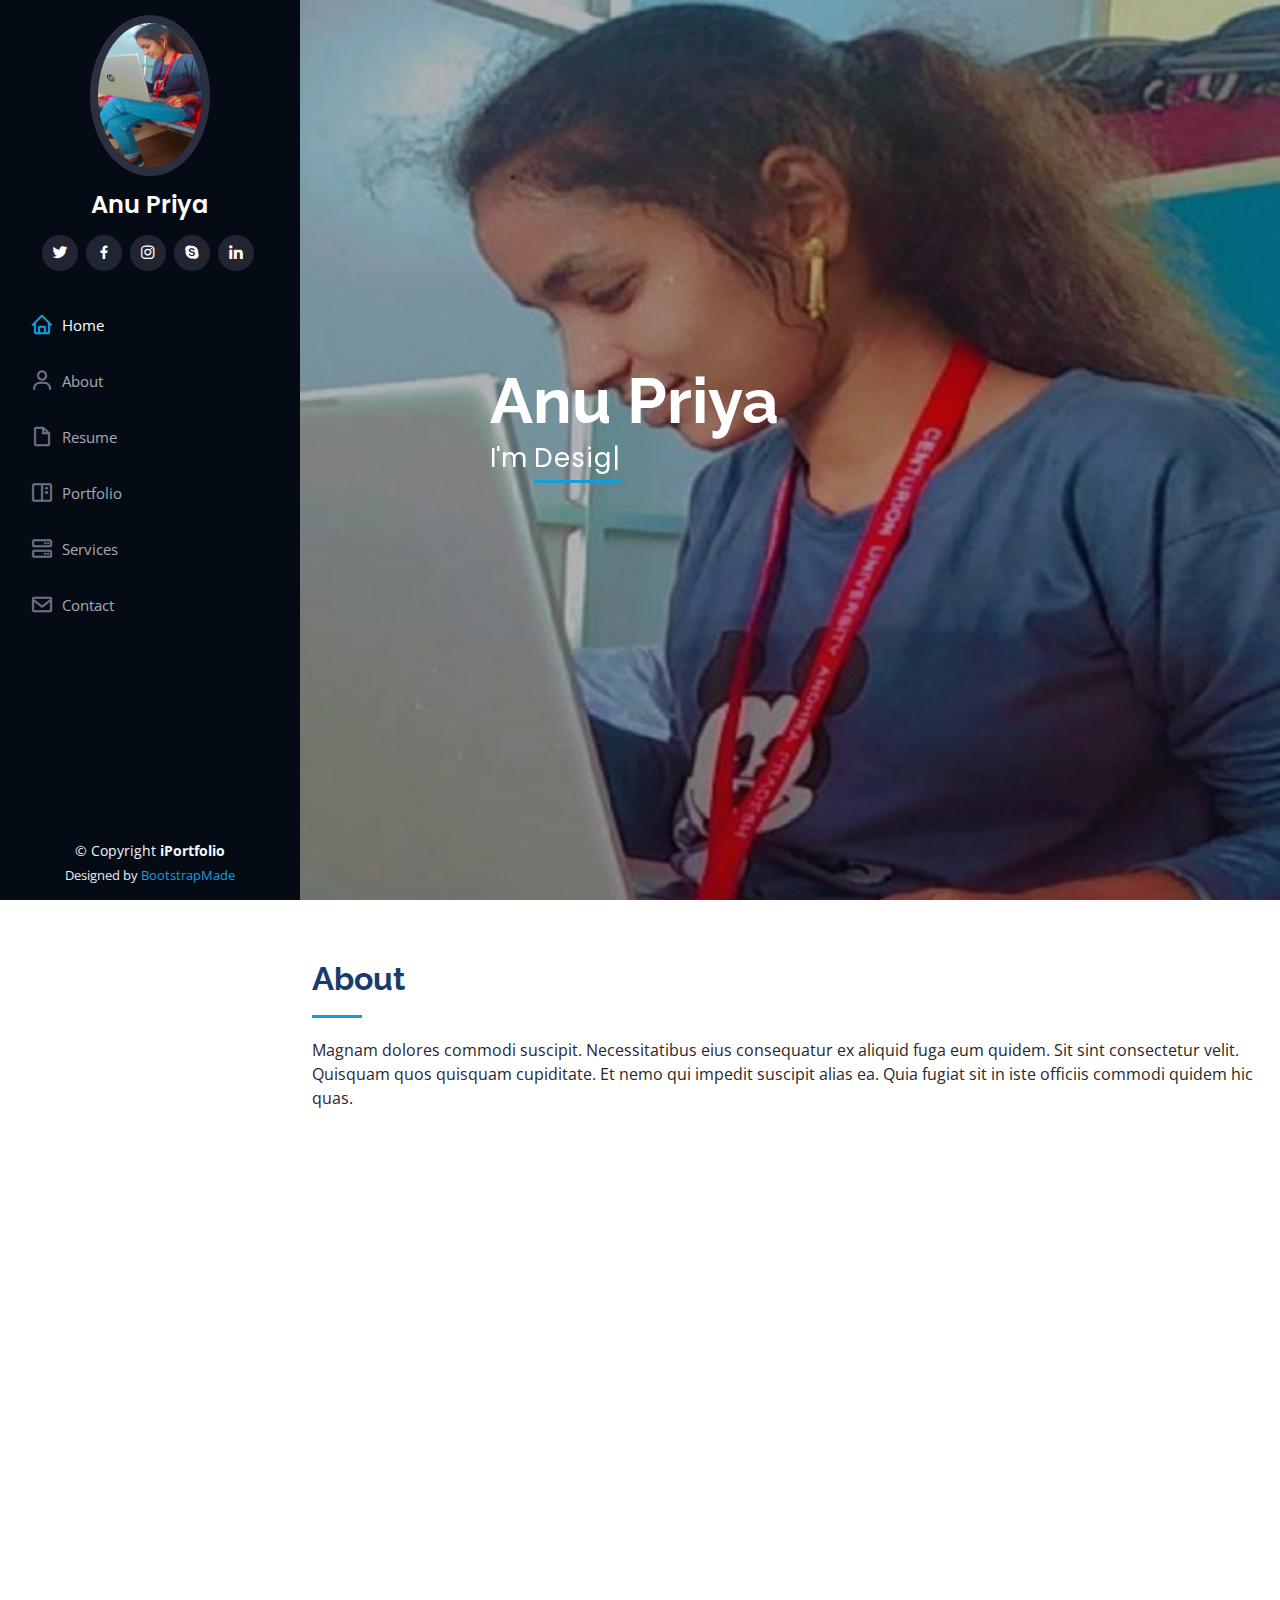
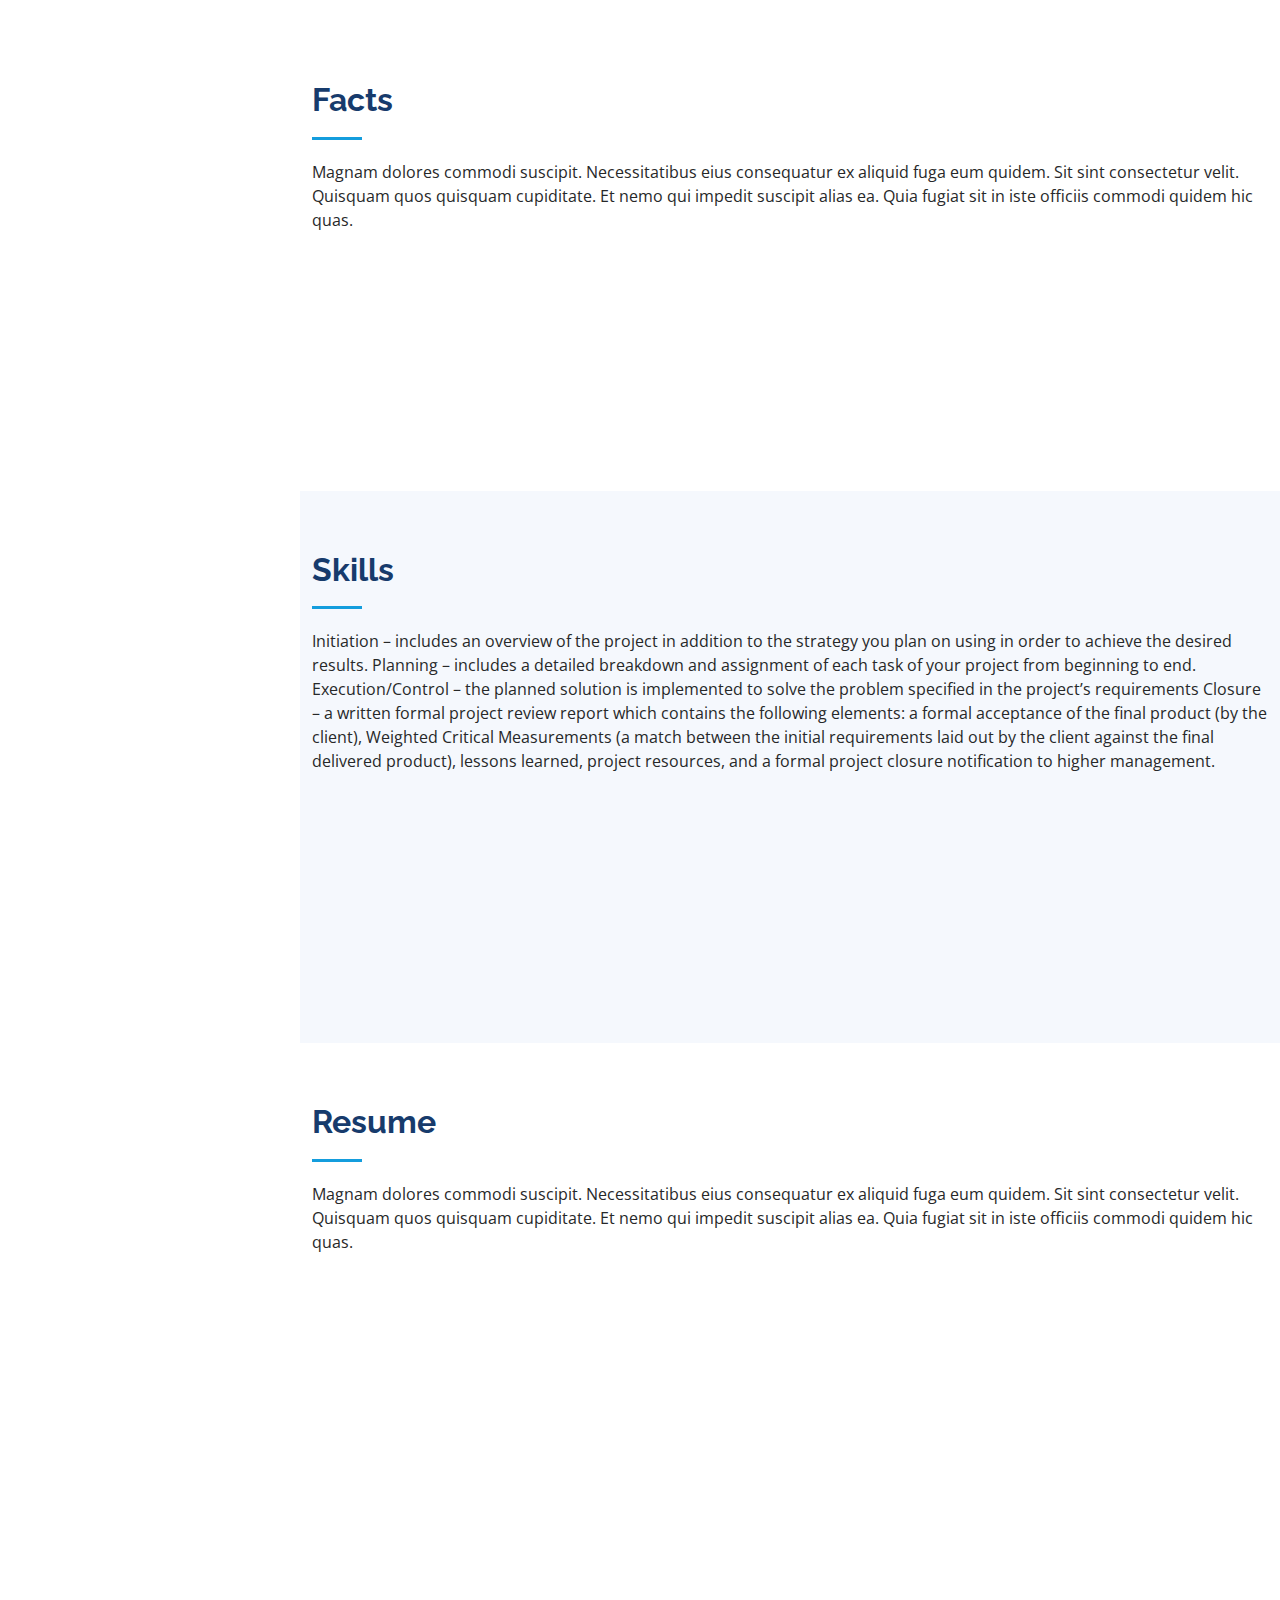
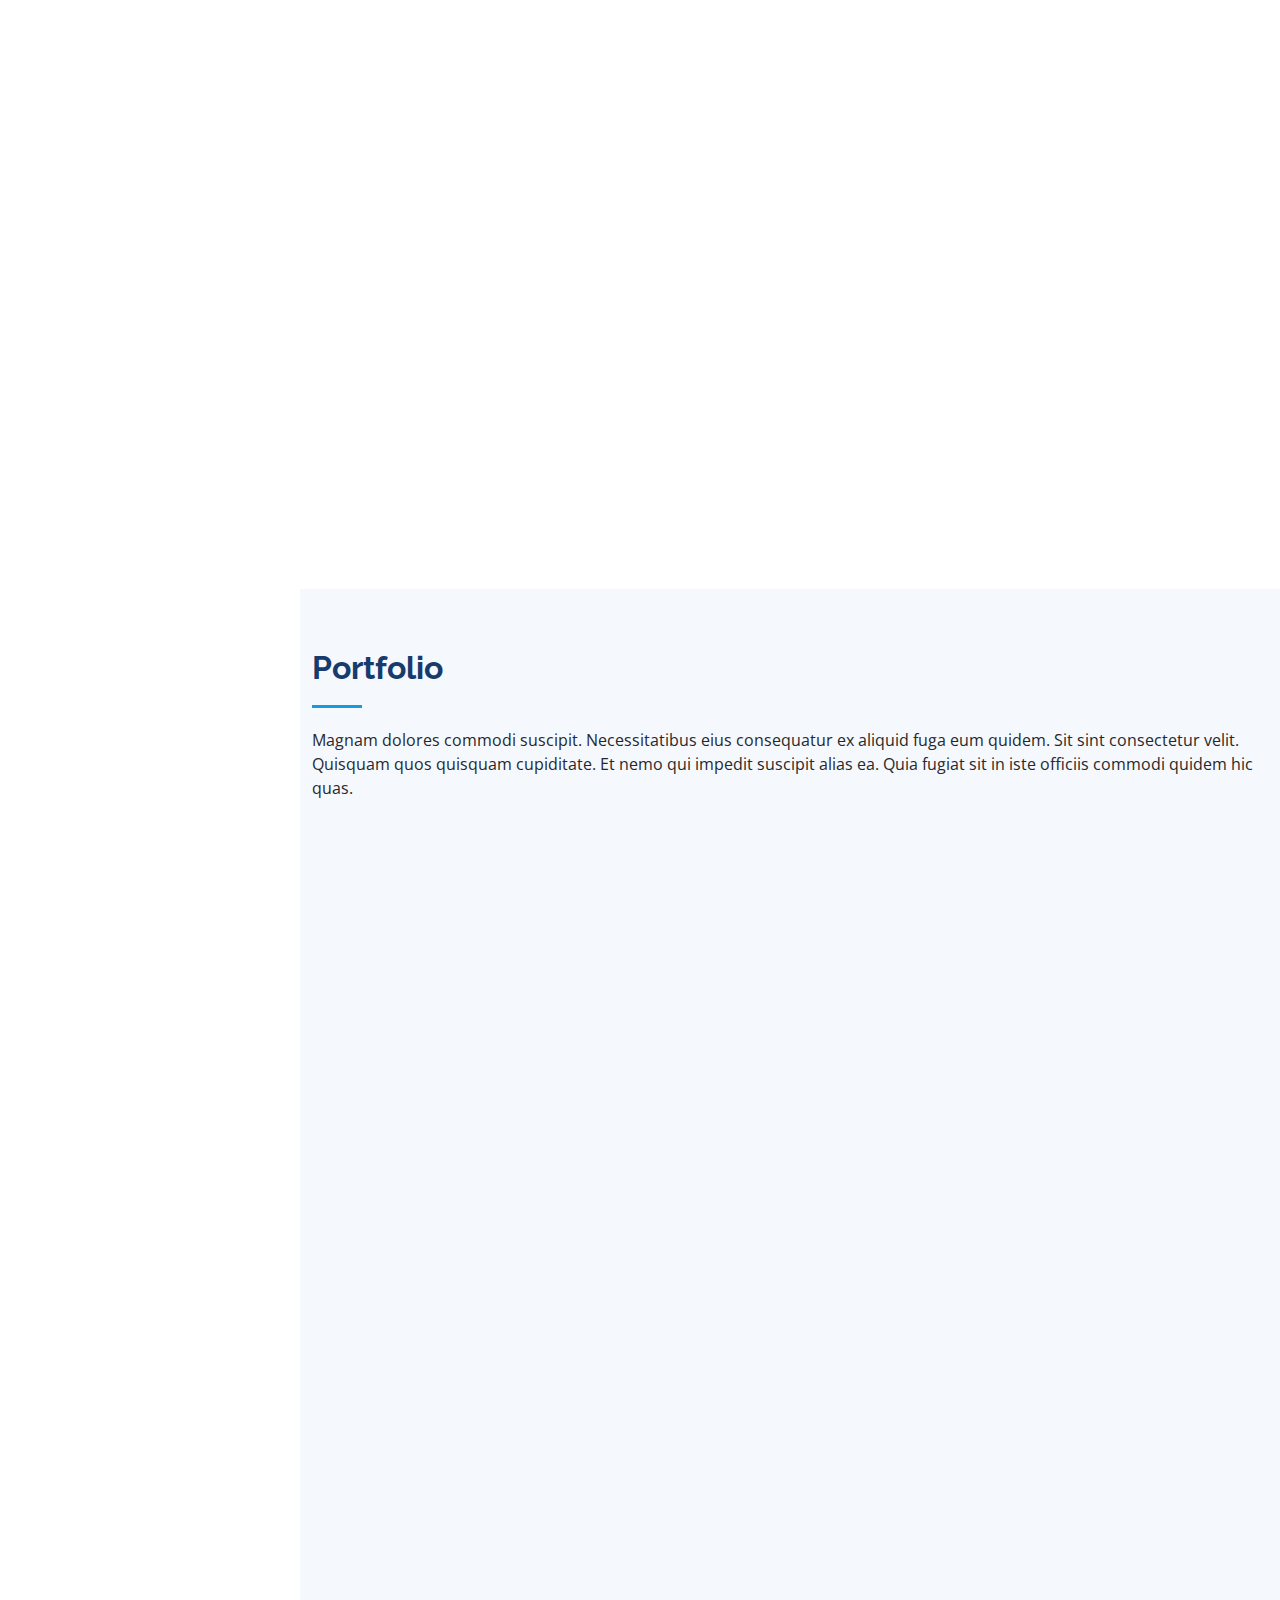
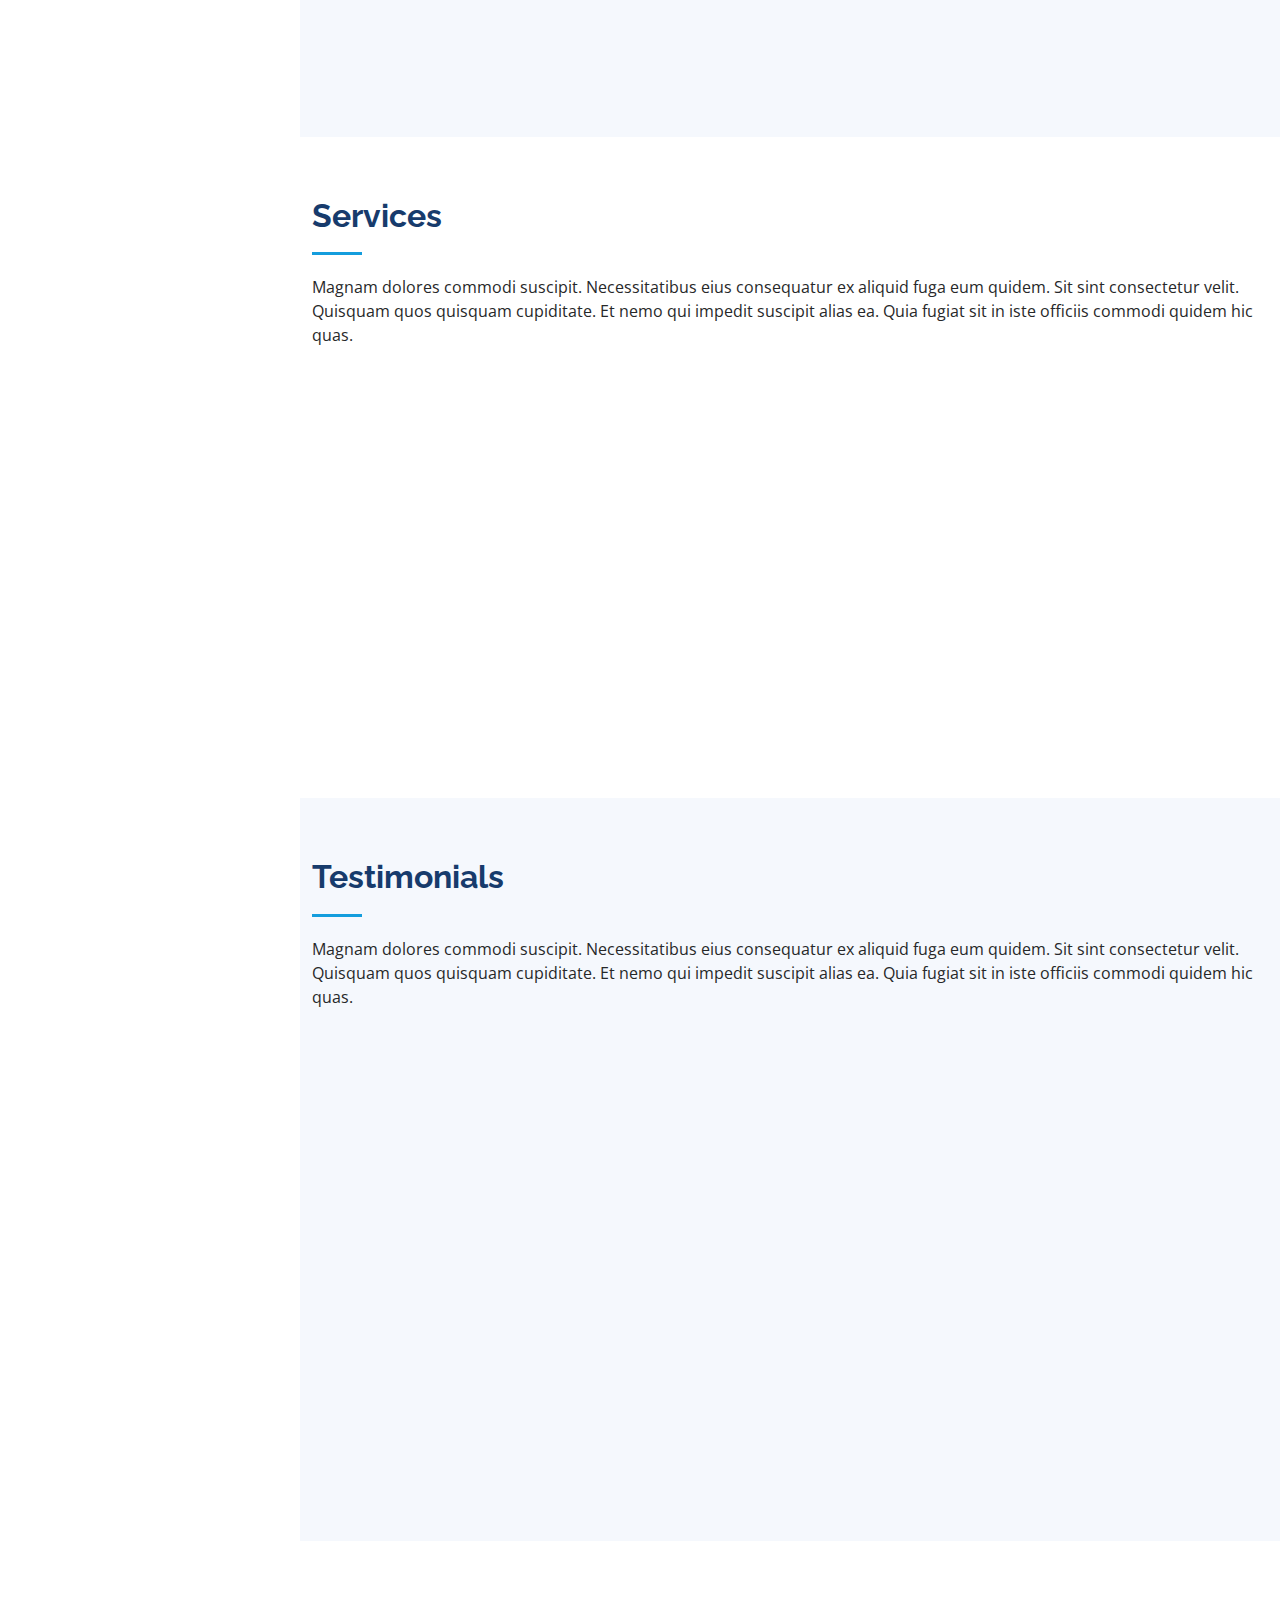
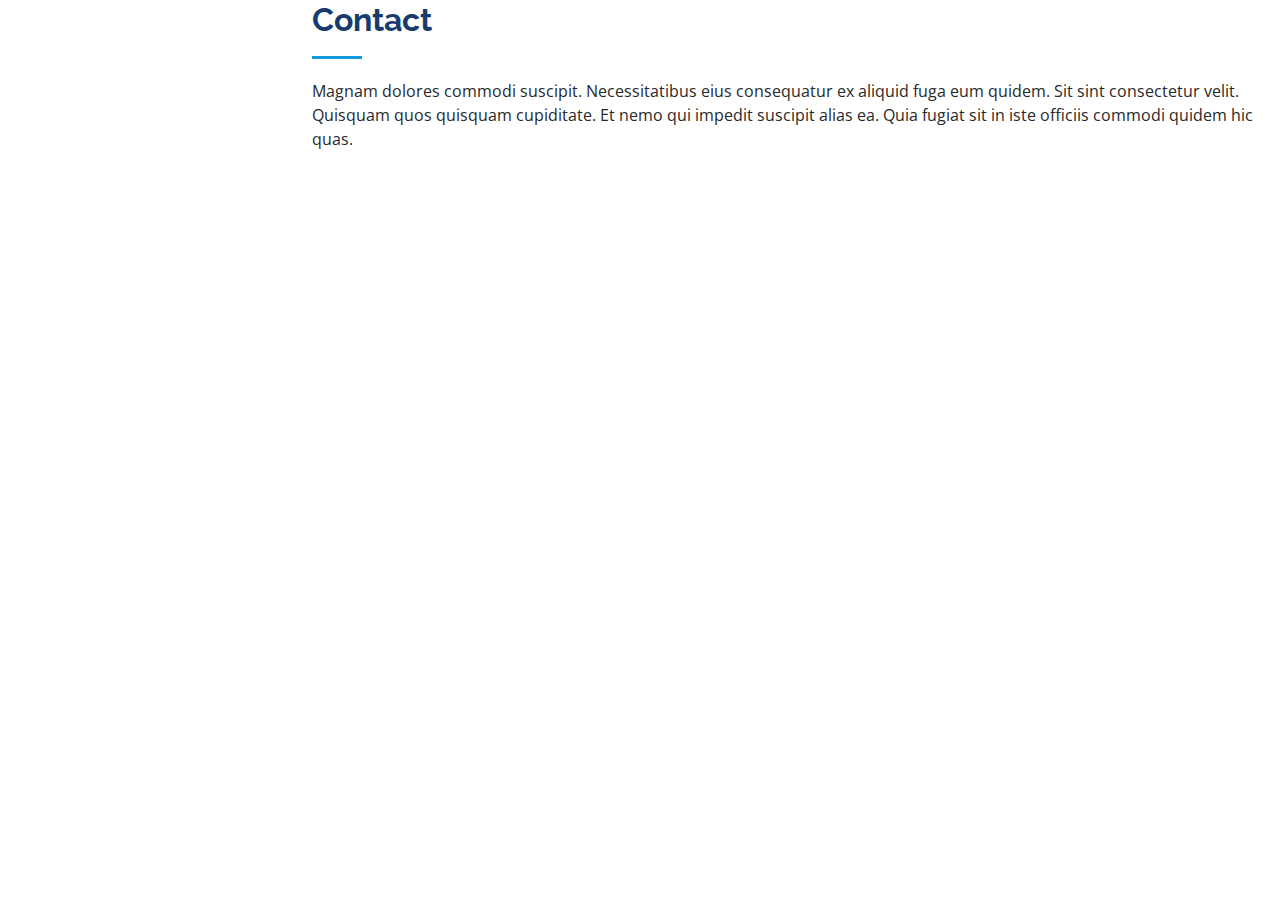
<file: index.html>
<!DOCTYPE html>
<html lang="en">

<head>
  <meta charset="utf-8">
  <meta content="width=device-width, initial-scale=1.0" name="viewport">

  <title>iPortfolio Bootstrap Template - Index</title>
  <meta content="" name="description">
  <meta content="" name="keywords">

  <!-- Favicons -->
  <link href="assets/img/favicon.png" rel="icon">
  <link href="assets/img/apple-touch-icon.png" rel="apple-touch-icon">

  <!-- Google Fonts -->
  <link href="https://fonts.googleapis.com/css?family=Open+Sans:300,300i,400,400i,600,600i,700,700i|Raleway:300,300i,400,400i,500,500i,600,600i,700,700i|Poppins:300,300i,400,400i,500,500i,600,600i,700,700i" rel="stylesheet">

  <!-- Vendor CSS Files -->
  <link href="assets/vendor/aos/aos.css" rel="stylesheet">
  <link href="assets/vendor/bootstrap/css/bootstrap.min.css" rel="stylesheet">
  <link href="assets/vendor/bootstrap-icons/bootstrap-icons.css" rel="stylesheet">
  <link href="assets/vendor/boxicons/css/boxicons.min.css" rel="stylesheet">
  <link href="assets/vendor/glightbox/css/glightbox.min.css" rel="stylesheet">
  <link href="assets/vendor/swiper/swiper-bundle.min.css" rel="stylesheet">

  <!-- Template Main CSS File -->
  <link href="assets/css/style.css" rel="stylesheet">

  <!-- =======================================================
  * Template Name: iPortfolio
  * Updated: Mar 10 2023 with Bootstrap v5.2.3
  * Template URL: https://bootstrapmade.com/iportfolio-bootstrap-portfolio-websites-template/
  * Author: BootstrapMade.com
  * License: https://bootstrapmade.com/license/
  ======================================================== -->
</head>

<body>

  <!-- ======= Mobile nav toggle button ======= -->
  <i class="bi bi-list mobile-nav-toggle d-xl-none"></i>

  <!-- ======= Header ======= -->
  <header id="header">
    <div class="d-flex flex-column">

      <div class="profile">
        <img src="assets/img/anu1.jpg" alt="" class="img-fluid rounded-circle">
        <h1 class="text-light"><a href="index.html">Anu Priya</a></h1>
        <div class="social-links mt-3 text-center">
          <a href="#" class="twitter"><i class="bx bxl-twitter"></i></a>
          <a href="#" class="facebook"><i class="bx bxl-facebook"></i></a>
          <a href="#" class="instagram"><i class="bx bxl-instagram"></i></a>
          <a href="#" class="google-plus"><i class="bx bxl-skype"></i></a>
          <a href="#" class="linkedin"><i class="bx bxl-linkedin"></i></a>
        </div>
      </div>

      <nav id="navbar" class="nav-menu navbar">
        <ul>
          <li><a href="#hero" class="nav-link scrollto active"><i class="bx bx-home"></i> <span>Home</span></a></li>
          <li><a href="#about" class="nav-link scrollto"><i class="bx bx-user"></i> <span>About</span></a></li>
          <li><a href="#resume" class="nav-link scrollto"><i class="bx bx-file-blank"></i> <span>Resume</span></a></li>
          <li><a href="#portfolio" class="nav-link scrollto"><i class="bx bx-book-content"></i> <span>Portfolio</span></a></li>
          <li><a href="#services" class="nav-link scrollto"><i class="bx bx-server"></i> <span>Services</span></a></li>
          <li><a href="#contact" class="nav-link scrollto"><i class="bx bx-envelope"></i> <span>Contact</span></a></li>
        </ul>
      </nav><!-- .nav-menu -->
    </div>
  </header><!-- End Header -->

  <!-- ======= Hero Section ======= -->
  <section id="hero" class="d-flex flex-column justify-content-center align-items-center">
    <div class="hero-container" data-aos="fade-in">
      <h1>Anu Priya</h1>
      <p>I'm <span class="typed" data-typed-items="Designer, Developer, Freelancer, Photographer"></span></p>
    </div>
  </section><!-- End Hero -->

  <main id="main">

    <!-- ======= About Section ======= -->
    <section id="about" class="about">
      <div class="container">

        <div class="section-title">
          <h2>About</h2>
          <p>Magnam dolores commodi suscipit. Necessitatibus eius consequatur ex aliquid fuga eum quidem. Sit sint consectetur velit. Quisquam quos quisquam cupiditate. Et nemo qui impedit suscipit alias ea. Quia fugiat sit in iste officiis commodi quidem hic quas.</p>
        </div>

        <div class="row">
          <div class="col-lg-4" data-aos="fade-right">
            <img src="assets/img/anu1.jpg" class="img-fluid" alt="">
          </div>
          <div class="col-lg-8 pt-4 pt-lg-0 content" data-aos="fade-left">
            <h3>UI/UX Designer &amp; Web Developer.</h3>
            <p class="fst-italic">
              Lorem ipsum dolor sit amet, consectetur adipiscing elit, sed do eiusmod tempor incididunt ut labore et dolore
              magna aliqua.
            </p>
            <div class="row">
              <div class="col-lg-6">
                <ul>
                  <li><i class="bi bi-chevron-right"></i> <strong>Birthday:</strong> <span>15 July 2003</span></li>
                  <li><i class="bi bi-chevron-right"></i> <strong>Website:</strong> <span>www.example.com</span></li>
                  <li><i class="bi bi-chevron-right"></i> <strong>Phone:</strong> <span>8328185887</span></li>
                  <li><i class="bi bi-chevron-right"></i> <strong>City:</strong> <span>JRG, India</span></li>
                </ul>
              </div>
              <div class="col-lg-6">
                <ul>
                  <li><i class="bi bi-chevron-right"></i> <strong>Age:</strong> <span>19</span></li>
                  <li><i class="bi bi-chevron-right"></i> <strong>Degree:</strong> <span>B.Tech</span></li>
                  <li><i class="bi bi-chevron-right"></i> <strong>PhEmailone:</strong> <span>anu143467@gmail.com</span></li>
                  <li><i class="bi bi-chevron-right"></i> <strong>Freelance:</strong> <span>Available</span></li>
                </ul>
              </div>
            </div>
            <p>
              Officiis eligendi itaque labore et dolorum mollitia officiis optio vero. Quisquam sunt adipisci omnis et ut. Nulla accusantium dolor incidunt officia tempore. Et eius omnis.
              Cupiditate ut dicta maxime officiis quidem quia. Sed et consectetur qui quia repellendus itaque neque. Aliquid amet quidem ut quaerat cupiditate. Ab et eum qui repellendus omnis culpa magni laudantium dolores.
            </p>
          </div>
        </div>

      </div>
    </section><!-- End About Section -->

    <!-- ======= Facts Section ======= -->
    <section id="facts" class="facts">
      <div class="container">

        <div class="section-title">
          <h2>Facts</h2>
          <p>Magnam dolores commodi suscipit. Necessitatibus eius consequatur ex aliquid fuga eum quidem. Sit sint consectetur velit. Quisquam quos quisquam cupiditate. Et nemo qui impedit suscipit alias ea. Quia fugiat sit in iste officiis commodi quidem hic quas.</p>
        </div>

        <div class="row no-gutters">

          <div class="col-lg-3 col-md-6 d-md-flex align-items-md-stretch" data-aos="fade-up">
            <div class="count-box">
              <i class="bi bi-emoji-smile"></i>
              <span data-purecounter-start="0" data-purecounter-end="232" data-purecounter-duration="1" class="purecounter"></span>
              <p><strong>Happy Clients</strong> consequuntur quae</p>
            </div>
          </div>

          <div class="col-lg-3 col-md-6 d-md-flex align-items-md-stretch" data-aos="fade-up" data-aos-delay="100">
            <div class="count-box">
              <i class="bi bi-journal-richtext"></i>
              <span data-purecounter-start="0" data-purecounter-end="521" data-purecounter-duration="1" class="purecounter"></span>
              <p><strong>Projects</strong> adipisci atque cum quia aut</p>
            </div>
          </div>

          <div class="col-lg-3 col-md-6 d-md-flex align-items-md-stretch" data-aos="fade-up" data-aos-delay="200">
            <div class="count-box">
              <i class="bi bi-headset"></i>
              <span data-purecounter-start="0" data-purecounter-end="1453" data-purecounter-duration="1" class="purecounter"></span>
              <p><strong>Hours Of Support</strong> aut commodi quaerat</p>
            </div>
          </div>

          <div class="col-lg-3 col-md-6 d-md-flex align-items-md-stretch" data-aos="fade-up" data-aos-delay="300">
            <div class="count-box">
              <i class="bi bi-people"></i>
              <span data-purecounter-start="0" data-purecounter-end="32" data-purecounter-duration="1" class="purecounter"></span>
              <p><strong>Hard Workers</strong> rerum asperiores dolor</p>
            </div>
          </div>

        </div>

      </div>
    </section><!-- End Facts Section -->

    <!-- ======= Skills Section ======= -->
    <section id="skills" class="skills section-bg">
      <div class="container">

        <div class="section-title">
          <h2>Skills</h2>
          <p>Initiation – includes an overview of the project in addition to the strategy you plan on using in order to achieve the desired results.
            Planning – includes a detailed breakdown and assignment of each task of your project from beginning to end.
            Execution/Control – the planned solution is implemented to solve the problem specified in the project’s requirements
            Closure – a written formal project review report which contains the following elements: a formal acceptance of the final product (by the client), 
            Weighted Critical Measurements (a match between the initial requirements laid out by the client against the final delivered product), 
            lessons learned, project resources, and a formal project closure notification to higher management.</p>
        </div>

        <div class="row skills-content">

          <div class="col-lg-6" data-aos="fade-up">

            <div class="progress">
              <span class="skill">HTML <i class="val">100%</i></span>
              <div class="progress-bar-wrap">
                <div class="progress-bar" role="progressbar" aria-valuenow="100" aria-valuemin="0" aria-valuemax="100"></div>
              </div>
            </div>

            <div class="progress">
              <span class="skill">CSS <i class="val">90%</i></span>
              <div class="progress-bar-wrap">
                <div class="progress-bar" role="progressbar" aria-valuenow="90" aria-valuemin="0" aria-valuemax="100"></div>
              </div>
            </div>

            <div class="progress">
              <span class="skill">JavaScript <i class="val">75%</i></span>
              <div class="progress-bar-wrap">
                <div class="progress-bar" role="progressbar" aria-valuenow="75" aria-valuemin="0" aria-valuemax="100"></div>
              </div>
            </div>

          </div>

          <div class="col-lg-6" data-aos="fade-up" data-aos-delay="100">

            <div class="progress">
              <span class="skill">PHP <i class="val">80%</i></span>
              <div class="progress-bar-wrap">
                <div class="progress-bar" role="progressbar" aria-valuenow="80" aria-valuemin="0" aria-valuemax="100"></div>
              </div>
            </div>

            <div class="progress">
              <span class="skill">WordPress/CMS <i class="val">90%</i></span>
              <div class="progress-bar-wrap">
                <div class="progress-bar" role="progressbar" aria-valuenow="90" aria-valuemin="0" aria-valuemax="100"></div>
              </div>
            </div>

            <div class="progress">
              <span class="skill">Photoshop <i class="val">55%</i></span>
              <div class="progress-bar-wrap">
                <div class="progress-bar" role="progressbar" aria-valuenow="55" aria-valuemin="0" aria-valuemax="100"></div>
              </div>
            </div>

          </div>

        </div>

      </div>
    </section><!-- End Skills Section -->

    <!-- ======= Resume Section ======= -->
    <section id="resume" class="resume">
      <div class="container">

        <div class="section-title">
          <h2>Resume</h2>
          <p>Magnam dolores commodi suscipit. Necessitatibus eius consequatur ex aliquid fuga eum quidem. Sit sint consectetur velit. Quisquam quos quisquam cupiditate. Et nemo qui impedit suscipit alias ea. Quia fugiat sit in iste officiis commodi quidem hic quas.</p>
        </div>

        <div class="row">
          <div class="col-lg-6" data-aos="fade-up">
            <h3 class="resume-title">Sumary</h3>
            <div class="resume-item pb-0">
              <h4>Anu Priya</h4>
              <p><em>Innovative and deadline-driven Graphic Designer with 3+ years of experience designing and developing user-centered digital/print marketing material from initial concept to final, polished deliverable.</em></p>
              <ul>
                <li>JRG,India</li>
                <li>(8328185887)</li>
                <li>anu143467@gmail.com</li>
              </ul>
            </div>

            <h3 class="resume-title">Education</h3>
            <div class="resume-item">
              <h4>Bachelor of Technology&amp; Graphic Design</h4>
              <h5>2015 - 2016</h5>
              <p><em>Rochester Institute of Technology, Rochester, NY</em></p>
              <p>Qui deserunt veniam. Et sed aliquam labore tempore sed quisquam iusto autem sit. Ea vero voluptatum qui ut dignissimos deleniti nerada porti sand markend</p>
            </div>
            <div class="resume-item">
              <h4>Bachelor of Technology &amp; Graphic Design</h4>
              <h5>2021 - 2020</h5>
              <p><em>Centurion University of Technology and Management</em></p>
              <p>Quia nobis sequi est occaecati aut. Repudiandae et iusto quae reiciendis et quis Eius vel ratione eius unde vitae rerum voluptates asperiores voluptatem Earum molestiae consequatur neque etlon sader mart dila</p>
            </div>
          </div>
          <div class="col-lg-6" data-aos="fade-up" data-aos-delay="100">
            <h3 class="resume-title">Professional Experience</h3>
            <div class="resume-item">
              <h4>Senior graphic design specialist</h4>
              <h5>2019 - Present</h5>
              <p><em>JRG,India </em></p>
              <ul>
                <li>Lead in the design, development, and implementation of the graphic, layout, and production communication materials</li>
                <li>Delegate tasks to the 7 members of the design team and provide counsel on all aspects of the project. </li>
                <li>Supervise the assessment of all graphic materials in order to ensure quality and accuracy of the design</li>
                <li>Oversee the efficient use of production project budgets ranging from $2,000 - $25,000</li>
              </ul>
            </div>
            <div class="resume-item">
              <h4>Graphic design specialist</h4>
              <h5>2017 - 2018</h5>
              <p><em>Stepping Stone Advertising, JRG,India</em></p>
              <ul>
                <li>Developed numerous marketing programs (logos, brochures,infographics, presentations, and advertisements).</li>
                <li>Managed up to 5 projects or tasks at a given time while under pressure</li>
                <li>Recommended and consulted with clients on the most appropriate graphic design</li>
                <li>Created 4+ design presentations and proposals a month for clients and account managers</li>
              </ul>
            </div>
          </div>
        </div>

      </div>
    </section><!-- End Resume Section -->

    <!-- ======= Portfolio Section ======= -->
    <section id="portfolio" class="portfolio section-bg">
      <div class="container">

        <div class="section-title">
          <h2>Portfolio</h2>
          <p>Magnam dolores commodi suscipit. Necessitatibus eius consequatur ex aliquid fuga eum quidem. Sit sint consectetur velit. Quisquam quos quisquam cupiditate. Et nemo qui impedit suscipit alias ea. Quia fugiat sit in iste officiis commodi quidem hic quas.</p>
        </div>

        <div class="row" data-aos="fade-up">
          <div class="col-lg-12 d-flex justify-content-center">
            <ul id="portfolio-flters">
              <li data-filter="*" class="filter-active">All</li>
              <li data-filter=".filter-app">App</li>
              <li data-filter=".filter-card">Card</li>
              <li data-filter=".filter-web">Web</li>
            </ul>
          </div>
        </div>

        <div class="row portfolio-container" data-aos="fade-up" data-aos-delay="100">

          <div class="col-lg-4 col-md-6 portfolio-item filter-app">
            <div class="portfolio-wrap">
              <img src="assets/img/portfolio/portfolio-1.jpg" class="img-fluid" alt="">
              <div class="portfolio-links">
                <a href="assets/img/portfolio/portfolio-1.jpg" data-gallery="portfolioGallery" class="portfolio-lightbox" title="App 1"><i class="bx bx-plus"></i></a>
                <a href="portfolio-details.html" title="More Details"><i class="bx bx-link"></i></a>
              </div>
            </div>
          </div>

          <div class="col-lg-4 col-md-6 portfolio-item filter-web">
            <div class="portfolio-wrap">
              <img src="assets/img/portfolio/portfolio-2.jpg" class="img-fluid" alt="">
              <div class="portfolio-links">
                <a href="assets/img/portfolio/portfolio-2.jpg" data-gallery="portfolioGallery" class="portfolio-lightbox" title="Web 3"><i class="bx bx-plus"></i></a>
                <a href="portfolio-details.html" title="More Details"><i class="bx bx-link"></i></a>
              </div>
            </div>
          </div>

          <div class="col-lg-4 col-md-6 portfolio-item filter-app">
            <div class="portfolio-wrap">
              <img src="assets/img/portfolio/portfolio-3.jpg" class="img-fluid" alt="">
              <div class="portfolio-links">
                <a href="assets/img/portfolio/portfolio-3.jpg" data-gallery="portfolioGallery" class="portfolio-lightbox" title="App 2"><i class="bx bx-plus"></i></a>
                <a href="portfolio-details.html" title="More Details"><i class="bx bx-link"></i></a>
              </div>
            </div>
          </div>

          <div class="col-lg-4 col-md-6 portfolio-item filter-card">
            <div class="portfolio-wrap">
              <img src="assets/img/portfolio/portfolio-4.jpg" class="img-fluid" alt="">
              <div class="portfolio-links">
                <a href="assets/img/portfolio/portfolio-4.jpg" data-gallery="portfolioGallery" class="portfolio-lightbox" title="Card 2"><i class="bx bx-plus"></i></a>
                <a href="portfolio-details.html" title="More Details"><i class="bx bx-link"></i></a>
              </div>
            </div>
          </div>

          <div class="col-lg-4 col-md-6 portfolio-item filter-web">
            <div class="portfolio-wrap">
              <img src="assets/img/portfolio/portfolio-5.jpg" class="img-fluid" alt="">
              <div class="portfolio-links">
                <a href="assets/img/portfolio/portfolio-5.jpg" data-gallery="portfolioGallery" class="portfolio-lightbox" title="Web 2"><i class="bx bx-plus"></i></a>
                <a href="portfolio-details.html" title="More Details"><i class="bx bx-link"></i></a>
              </div>
            </div>
          </div>

          <div class="col-lg-4 col-md-6 portfolio-item filter-app">
            <div class="portfolio-wrap">
              <img src="assets/img/portfolio/portfolio-6.jpg" class="img-fluid" alt="">
              <div class="portfolio-links">
                <a href="assets/img/portfolio/portfolio-6.jpg" data-gallery="portfolioGallery" class="portfolio-lightbox" title="App 3"><i class="bx bx-plus"></i></a>
                <a href="portfolio-details.html" title="More Details"><i class="bx bx-link"></i></a>
              </div>
            </div>
          </div>

          <div class="col-lg-4 col-md-6 portfolio-item filter-card">
            <div class="portfolio-wrap">
              <img src="assets/img/portfolio/portfolio-7.jpg" class="img-fluid" alt="">
              <div class="portfolio-links">
                <a href="assets/img/portfolio/portfolio-7.jpg" data-gallery="portfolioGallery" class="portfolio-lightbox" title="Card 1"><i class="bx bx-plus"></i></a>
                <a href="portfolio-details.html" title="More Details"><i class="bx bx-link"></i></a>
              </div>
            </div>
          </div>

          <div class="col-lg-4 col-md-6 portfolio-item filter-card">
            <div class="portfolio-wrap">
              <img src="assets/img/portfolio/portfolio-8.jpg" class="img-fluid" alt="">
              <div class="portfolio-links">
                <a href="assets/img/portfolio/portfolio-8.jpg" data-gallery="portfolioGallery" class="portfolio-lightbox" title="Card 3"><i class="bx bx-plus"></i></a>
                <a href="portfolio-details.html" title="More Details"><i class="bx bx-link"></i></a>
              </div>
            </div>
          </div>

          <div class="col-lg-4 col-md-6 portfolio-item filter-web">
            <div class="portfolio-wrap">
              <img src="assets/img/portfolio/portfolio-9.jpg" class="img-fluid" alt="">
              <div class="portfolio-links">
                <a href="assets/img/portfolio/portfolio-9.jpg" data-gallery="portfolioGallery" class="portfolio-lightbox" title="Web 3"><i class="bx bx-plus"></i></a>
                <a href="portfolio-details.html" title="More Details"><i class="bx bx-link"></i></a>
              </div>
            </div>
          </div>

        </div>

      </div>
    </section><!-- End Portfolio Section -->

    <!-- ======= Services Section ======= -->
    <section id="services" class="services">
      <div class="container">

        <div class="section-title">
          <h2>Services</h2>
          <p>Magnam dolores commodi suscipit. Necessitatibus eius consequatur ex aliquid fuga eum quidem. Sit sint consectetur velit. Quisquam quos quisquam cupiditate. Et nemo qui impedit suscipit alias ea. Quia fugiat sit in iste officiis commodi quidem hic quas.</p>
        </div>

        <div class="row">
          <div class="col-lg-4 col-md-6 icon-box" data-aos="fade-up">
            <div class="icon"><i class="bi bi-briefcase"></i></div>
            <h4 class="title"><a href="">Lorem Ipsum</a></h4>
            <p class="description">Voluptatum deleniti atque corrupti quos dolores et quas molestias excepturi sint occaecati cupiditate non provident</p>
          </div>
          <div class="col-lg-4 col-md-6 icon-box" data-aos="fade-up" data-aos-delay="100">
            <div class="icon"><i class="bi bi-card-checklist"></i></div>
            <h4 class="title"><a href="">Dolor Sitema</a></h4>
            <p class="description">Minim veniam, quis nostrud exercitation ullamco laboris nisi ut aliquip ex ea commodo consequat tarad limino ata</p>
          </div>
          <div class="col-lg-4 col-md-6 icon-box" data-aos="fade-up" data-aos-delay="200">
            <div class="icon"><i class="bi bi-bar-chart"></i></div>
            <h4 class="title"><a href="">Sed ut perspiciatis</a></h4>
            <p class="description">Duis aute irure dolor in reprehenderit in voluptate velit esse cillum dolore eu fugiat nulla pariatur</p>
          </div>
          <div class="col-lg-4 col-md-6 icon-box" data-aos="fade-up" data-aos-delay="300">
            <div class="icon"><i class="bi bi-binoculars"></i></div>
            <h4 class="title"><a href="">Magni Dolores</a></h4>
            <p class="description">Excepteur sint occaecat cupidatat non proident, sunt in culpa qui officia deserunt mollit anim id est laborum</p>
          </div>
          <div class="col-lg-4 col-md-6 icon-box" data-aos="fade-up" data-aos-delay="400">
            <div class="icon"><i class="bi bi-brightness-high"></i></div>
            <h4 class="title"><a href="">Nemo Enim</a></h4>
            <p class="description">At vero eos et accusamus et iusto odio dignissimos ducimus qui blanditiis praesentium voluptatum deleniti atque</p>
          </div>
          <div class="col-lg-4 col-md-6 icon-box" data-aos="fade-up" data-aos-delay="500">
            <div class="icon"><i class="bi bi-calendar4-week"></i></div>
            <h4 class="title"><a href="">Eiusmod Tempor</a></h4>
            <p class="description">Et harum quidem rerum facilis est et expedita distinctio. Nam libero tempore, cum soluta nobis est eligendi</p>
          </div>
        </div>

      </div>
    </section><!-- End Services Section -->

    <!-- ======= Testimonials Section ======= -->
    <section id="testimonials" class="testimonials section-bg">
      <div class="container">

        <div class="section-title">
          <h2>Testimonials</h2>
          <p>Magnam dolores commodi suscipit. Necessitatibus eius consequatur ex aliquid fuga eum quidem. Sit sint consectetur velit. Quisquam quos quisquam cupiditate. Et nemo qui impedit suscipit alias ea. Quia fugiat sit in iste officiis commodi quidem hic quas.</p>
        </div>

        <div class="testimonials-slider swiper" data-aos="fade-up" data-aos-delay="100">
          <div class="swiper-wrapper">

            <div class="swiper-slide">
              <div class="testimonial-item" data-aos="fade-up">
                <p>
                  <i class="bx bxs-quote-alt-left quote-icon-left"></i>
                  Proin iaculis purus consequat sem cure digni ssim donec porttitora entum suscipit rhoncus. Accusantium quam, ultricies eget id, aliquam eget nibh et. Maecen aliquam, risus at semper.
                  <i class="bx bxs-quote-alt-right quote-icon-right"></i>
                </p>
                <img src="assets/img/testimonials/testimonials-1.jpg" class="testimonial-img" alt="">
                <h3>Saul Goodman</h3>
                <h4>Ceo &amp; Founder</h4>
              </div>
            </div><!-- End testimonial item -->

            <div class="swiper-slide">
              <div class="testimonial-item" data-aos="fade-up" data-aos-delay="100">
                <p>
                  <i class="bx bxs-quote-alt-left quote-icon-left"></i>
                  Export tempor illum tamen malis malis eram quae irure esse labore quem cillum quid cillum eram malis quorum velit fore eram velit sunt aliqua noster fugiat irure amet legam anim culpa.
                  <i class="bx bxs-quote-alt-right quote-icon-right"></i>
                </p>
                <img src="assets/img/testimonials/testimonials-2.jpg" class="testimonial-img" alt="">
                <h3>Sara Wilsson</h3>
                <h4>Designer</h4>
              </div>
            </div><!-- End testimonial item -->

            <div class="swiper-slide">
              <div class="testimonial-item" data-aos="fade-up" data-aos-delay="200">
                <p>
                  <i class="bx bxs-quote-alt-left quote-icon-left"></i>
                  Enim nisi quem export duis labore cillum quae magna enim sint quorum nulla quem veniam duis minim tempor labore quem eram duis noster aute amet eram fore quis sint minim.
                  <i class="bx bxs-quote-alt-right quote-icon-right"></i>
                </p>
                <img src="assets/img/testimonials/testimonials-3.jpg" class="testimonial-img" alt="">
                <h3>Jena Karlis</h3>
                <h4>Store Owner</h4>
              </div>
            </div><!-- End testimonial item -->

            <div class="swiper-slide">
              <div class="testimonial-item" data-aos="fade-up" data-aos-delay="300">
                <p>
                  <i class="bx bxs-quote-alt-left quote-icon-left"></i>
                  Fugiat enim eram quae cillum dolore dolor amet nulla culpa multos export minim fugiat minim velit minim dolor enim duis veniam ipsum anim magna sunt elit fore quem dolore labore illum veniam.
                  <i class="bx bxs-quote-alt-right quote-icon-right"></i>
                </p>
                <img src="assets/img/testimonials/testimonials-4.jpg" class="testimonial-img" alt="">
                <h3>Matt Brandon</h3>
                <h4>Freelancer</h4>
              </div>
            </div><!-- End testimonial item -->

            <div class="swiper-slide">
              <div class="testimonial-item" data-aos="fade-up" data-aos-delay="400">
                <p>
                  <i class="bx bxs-quote-alt-left quote-icon-left"></i>
                  Quis quorum aliqua sint quem legam fore sunt eram irure aliqua veniam tempor noster veniam enim culpa labore duis sunt culpa nulla illum cillum fugiat legam esse veniam culpa fore nisi cillum quid.
                  <i class="bx bxs-quote-alt-right quote-icon-right"></i>
                </p>
                <img src="assets/img/testimonials/testimonials-5.jpg" class="testimonial-img" alt="">
                <h3>John Larson</h3>
                <h4>Entrepreneur</h4>
              </div>
            </div><!-- End testimonial item -->

          </div>
          <div class="swiper-pagination"></div>
        </div>

      </div>
    </section><!-- End Testimonials Section -->

    <!-- ======= Contact Section ======= -->
    <section id="contact" class="contact">
      <div class="container">

        <div class="section-title">
          <h2>Contact</h2>
          <p>Magnam dolores commodi suscipit. Necessitatibus eius consequatur ex aliquid fuga eum quidem. Sit sint consectetur velit. Quisquam quos quisquam cupiditate. Et nemo qui impedit suscipit alias ea. Quia fugiat sit in iste officiis commodi quidem hic quas.</p>
        </div>

        <div class="row" data-aos="fade-in">

          <div class="col-lg-5 d-flex align-items-stretch">
            <div class="info">
              <div class="address">
                <i class="bi bi-geo-alt"></i>
                <h4>Location:</h4>
                <p>JRG</p>
              </div>

              <div class="email">
                <i class="bi bi-envelope"></i>
                <h4>Email:</h4>
                <p>anu143467@gmail.com.com</p>
              </div>

              <div class="phone">
                <i class="bi bi-phone"></i>
                <h4>Call:</h4>
                <p>8328185887</p>
              </div>

              <iframe src="https://www.google.com/maps/embed?pb=!1m14!1m8!1m3!1d12097.433213460943!2d-74.0062269!3d40.7101282!3m2!1i1024!2i768!4f13.1!3m3!1m2!1s0x0%3A0xb89d1fe6bc499443!2sDowntown+Conference+Center!5e0!3m2!1smk!2sbg!4v1539943755621" frameborder="0" style="border:0; width: 100%; height: 290px;" allowfullscreen></iframe>
            </div>

          </div>

          <div class="col-lg-7 mt-5 mt-lg-0 d-flex align-items-stretch">
            <form action="forms/contact.php" method="post" role="form" class="php-email-form">
              <div class="row">
                <div class="form-group col-md-6">
                  <label for="name">Your Name</label>
                  <input type="text" name="name" class="form-control" id="name" required>
                </div>
                <div class="form-group col-md-6">
                  <label for="name">Your Email</label>
                  <input type="email" class="form-control" name="email" id="email" required>
                </div>
              </div>
              <div class="form-group">
                <label for="name">Subject</label>
                <input type="text" class="form-control" name="subject" id="subject" required>
              </div>
              <div class="form-group">
                <label for="name">Message</label>
                <textarea class="form-control" name="message" rows="10" required></textarea>
              </div>
              <div class="my-3">
                <div class="loading">Loading</div>
                <div class="error-message"></div>
                <div class="sent-message">Your message has been sent. Thank you!</div>
              </div>
              <div class="text-center"><button type="submit">Send Message</button></div>
            </form>
          </div>

        </div>

      </div>
    </section><!-- End Contact Section -->

  </main><!-- End #main -->

  <!-- ======= Footer ======= -->
  <footer id="footer">
    <div class="container">
      <div class="copyright">
        &copy; Copyright <strong><span>iPortfolio</span></strong>
      </div>
      <div class="credits">
        <!-- All the links in the footer should remain intact. -->
        <!-- You can delete the links only if you purchased the pro version. -->
        <!-- Licensing information: https://bootstrapmade.com/license/ -->
        <!-- Purchase the pro version with working PHP/AJAX contact form: https://bootstrapmade.com/iportfolio-bootstrap-portfolio-websites-template/ -->
        Designed by <a href="https://bootstrapmade.com/">BootstrapMade</a>
      </div>
    </div>
  </footer><!-- End  Footer -->

  <a href="#" class="back-to-top d-flex align-items-center justify-content-center"><i class="bi bi-arrow-up-short"></i></a>

  <!-- Vendor JS Files -->
  <script src="assets/vendor/purecounter/purecounter_vanilla.js"></script>
  <script src="assets/vendor/aos/aos.js"></script>
  <script src="assets/vendor/bootstrap/js/bootstrap.bundle.min.js"></script>
  <script src="assets/vendor/glightbox/js/glightbox.min.js"></script>
  <script src="assets/vendor/isotope-layout/isotope.pkgd.min.js"></script>
  <script src="assets/vendor/swiper/swiper-bundle.min.js"></script>
  <script src="assets/vendor/typed.js/typed.min.js"></script>
  <script src="assets/vendor/waypoints/noframework.waypoints.js"></script>
  <script src="assets/vendor/php-email-form/validate.js"></script>

  <!-- Template Main JS File -->
  <script src="assets/js/main.js"></script>

</body>

</html>
</file>
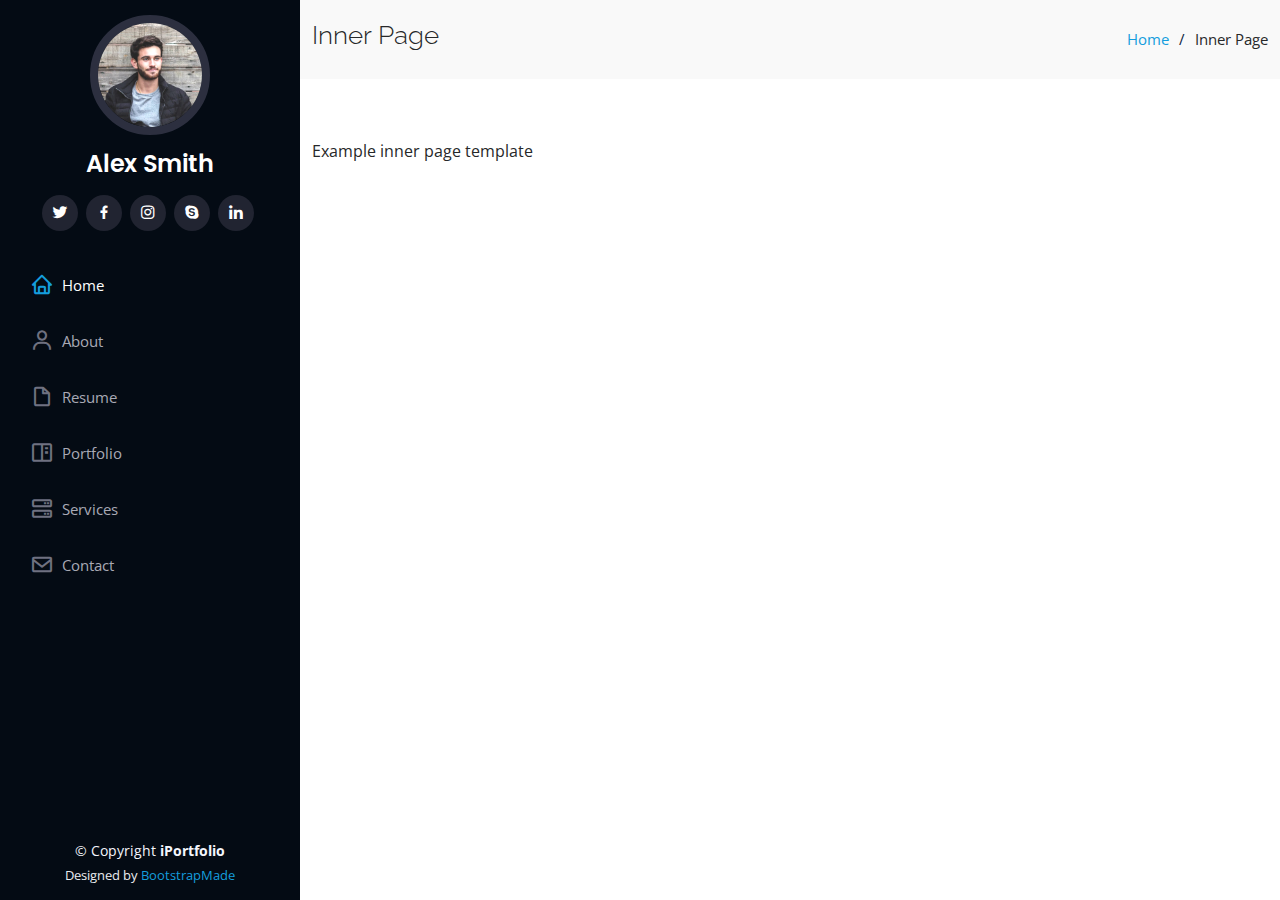
<file: inner-page.html>
<!DOCTYPE html>
<html lang="en">

<head>
  <meta charset="utf-8">
  <meta content="width=device-width, initial-scale=1.0" name="viewport">

  <title>Inner Page - iPortfolio Bootstrap Template</title>
  <meta content="" name="description">
  <meta content="" name="keywords">

  <!-- Favicons -->
  <link href="assets/img/favicon.png" rel="icon">
  <link href="assets/img/apple-touch-icon.png" rel="apple-touch-icon">

  <!-- Google Fonts -->
  <link href="https://fonts.googleapis.com/css?family=Open+Sans:300,300i,400,400i,600,600i,700,700i|Raleway:300,300i,400,400i,500,500i,600,600i,700,700i|Poppins:300,300i,400,400i,500,500i,600,600i,700,700i" rel="stylesheet">

  <!-- Vendor CSS Files -->
  <link href="assets/vendor/aos/aos.css" rel="stylesheet">
  <link href="assets/vendor/bootstrap/css/bootstrap.min.css" rel="stylesheet">
  <link href="assets/vendor/bootstrap-icons/bootstrap-icons.css" rel="stylesheet">
  <link href="assets/vendor/boxicons/css/boxicons.min.css" rel="stylesheet">
  <link href="assets/vendor/glightbox/css/glightbox.min.css" rel="stylesheet">
  <link href="assets/vendor/swiper/swiper-bundle.min.css" rel="stylesheet">

  <!-- Template Main CSS File -->
  <link href="assets/css/style.css" rel="stylesheet">

  <!-- =======================================================
  * Template Name: iPortfolio
  * Updated: Mar 10 2023 with Bootstrap v5.2.3
  * Template URL: https://bootstrapmade.com/iportfolio-bootstrap-portfolio-websites-template/
  * Author: BootstrapMade.com
  * License: https://bootstrapmade.com/license/
  ======================================================== -->
</head>

<body>

  <!-- ======= Mobile nav toggle button ======= -->
  <i class="bi bi-list mobile-nav-toggle d-xl-none"></i>

  <!-- ======= Header ======= -->
  <header id="header">
    <div class="d-flex flex-column">

      <div class="profile">
        <img src="assets/img/profile-img.jpg" alt="" class="img-fluid rounded-circle">
        <h1 class="text-light"><a href="index.html">Alex Smith</a></h1>
        <div class="social-links mt-3 text-center">
          <a href="#" class="twitter"><i class="bx bxl-twitter"></i></a>
          <a href="#" class="facebook"><i class="bx bxl-facebook"></i></a>
          <a href="#" class="instagram"><i class="bx bxl-instagram"></i></a>
          <a href="#" class="google-plus"><i class="bx bxl-skype"></i></a>
          <a href="#" class="linkedin"><i class="bx bxl-linkedin"></i></a>
        </div>
      </div>

      <nav id="navbar" class="nav-menu navbar">
        <ul>
          <li><a href="#hero" class="nav-link scrollto active"><i class="bx bx-home"></i> <span>Home</span></a></li>
          <li><a href="#about" class="nav-link scrollto"><i class="bx bx-user"></i> <span>About</span></a></li>
          <li><a href="#resume" class="nav-link scrollto"><i class="bx bx-file-blank"></i> <span>Resume</span></a></li>
          <li><a href="#portfolio" class="nav-link scrollto"><i class="bx bx-book-content"></i> <span>Portfolio</span></a></li>
          <li><a href="#services" class="nav-link scrollto"><i class="bx bx-server"></i> <span>Services</span></a></li>
          <li><a href="#contact" class="nav-link scrollto"><i class="bx bx-envelope"></i> <span>Contact</span></a></li>
        </ul>
      </nav><!-- .nav-menu -->
    </div>
  </header><!-- End Header -->

  <main id="main">

    <!-- ======= Breadcrumbs ======= -->
    <section class="breadcrumbs">
      <div class="container">

        <div class="d-flex justify-content-between align-items-center">
          <h2>Inner Page</h2>
          <ol>
            <li><a href="index.html">Home</a></li>
            <li>Inner Page</li>
          </ol>
        </div>

      </div>
    </section><!-- End Breadcrumbs -->

    <section class="inner-page">
      <div class="container">
        <p>
          Example inner page template
        </p>
      </div>
    </section>

  </main><!-- End #main -->

  <!-- ======= Footer ======= -->
  <footer id="footer">
    <div class="container">
      <div class="copyright">
        &copy; Copyright <strong><span>iPortfolio</span></strong>
      </div>
      <div class="credits">
        <!-- All the links in the footer should remain intact. -->
        <!-- You can delete the links only if you purchased the pro version. -->
        <!-- Licensing information: https://bootstrapmade.com/license/ -->
        <!-- Purchase the pro version with working PHP/AJAX contact form: https://bootstrapmade.com/iportfolio-bootstrap-portfolio-websites-template/ -->
        Designed by <a href="https://bootstrapmade.com/">BootstrapMade</a>
      </div>
    </div>
  </footer><!-- End  Footer -->

  <a href="#" class="back-to-top d-flex align-items-center justify-content-center"><i class="bi bi-arrow-up-short"></i></a>

  <!-- Vendor JS Files -->
  <script src="assets/vendor/purecounter/purecounter_vanilla.js"></script>
  <script src="assets/vendor/aos/aos.js"></script>
  <script src="assets/vendor/bootstrap/js/bootstrap.bundle.min.js"></script>
  <script src="assets/vendor/glightbox/js/glightbox.min.js"></script>
  <script src="assets/vendor/isotope-layout/isotope.pkgd.min.js"></script>
  <script src="assets/vendor/swiper/swiper-bundle.min.js"></script>
  <script src="assets/vendor/typed.js/typed.min.js"></script>
  <script src="assets/vendor/waypoints/noframework.waypoints.js"></script>
  <script src="assets/vendor/php-email-form/validate.js"></script>

  <!-- Template Main JS File -->
  <script src="assets/js/main.js"></script>

</body>

</html>
</file>
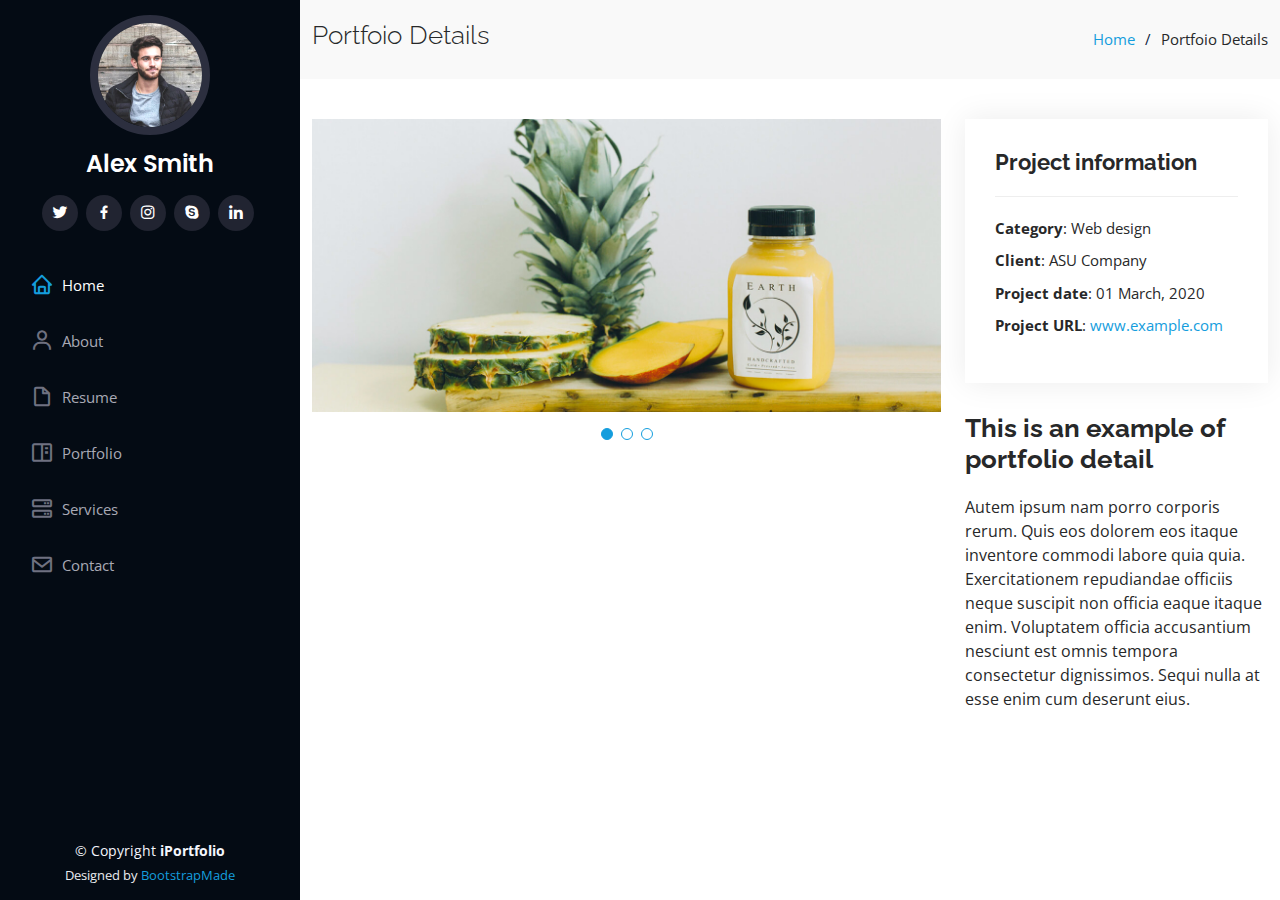
<file: portfolio-details.html>
<!DOCTYPE html>
<html lang="en">

<head>
  <meta charset="utf-8">
  <meta content="width=device-width, initial-scale=1.0" name="viewport">

  <title>Portfolio Details - iPortfolio Bootstrap Template</title>
  <meta content="" name="description">
  <meta content="" name="keywords">

  <!-- Favicons -->
  <link href="assets/img/favicon.png" rel="icon">
  <link href="assets/img/apple-touch-icon.png" rel="apple-touch-icon">

  <!-- Google Fonts -->
  <link href="https://fonts.googleapis.com/css?family=Open+Sans:300,300i,400,400i,600,600i,700,700i|Raleway:300,300i,400,400i,500,500i,600,600i,700,700i|Poppins:300,300i,400,400i,500,500i,600,600i,700,700i" rel="stylesheet">

  <!-- Vendor CSS Files -->
  <link href="assets/vendor/aos/aos.css" rel="stylesheet">
  <link href="assets/vendor/bootstrap/css/bootstrap.min.css" rel="stylesheet">
  <link href="assets/vendor/bootstrap-icons/bootstrap-icons.css" rel="stylesheet">
  <link href="assets/vendor/boxicons/css/boxicons.min.css" rel="stylesheet">
  <link href="assets/vendor/glightbox/css/glightbox.min.css" rel="stylesheet">
  <link href="assets/vendor/swiper/swiper-bundle.min.css" rel="stylesheet">

  <!-- Template Main CSS File -->
  <link href="assets/css/style.css" rel="stylesheet">

  <!-- =======================================================
  * Template Name: iPortfolio
  * Updated: Mar 10 2023 with Bootstrap v5.2.3
  * Template URL: https://bootstrapmade.com/iportfolio-bootstrap-portfolio-websites-template/
  * Author: BootstrapMade.com
  * License: https://bootstrapmade.com/license/
  ======================================================== -->
</head>

<body>

  <!-- ======= Mobile nav toggle button ======= -->
  <i class="bi bi-list mobile-nav-toggle d-xl-none"></i>

  <!-- ======= Header ======= -->
  <header id="header">
    <div class="d-flex flex-column">

      <div class="profile">
        <img src="assets/img/profile-img.jpg" alt="" class="img-fluid rounded-circle">
        <h1 class="text-light"><a href="index.html">Alex Smith</a></h1>
        <div class="social-links mt-3 text-center">
          <a href="#" class="twitter"><i class="bx bxl-twitter"></i></a>
          <a href="#" class="facebook"><i class="bx bxl-facebook"></i></a>
          <a href="#" class="instagram"><i class="bx bxl-instagram"></i></a>
          <a href="#" class="google-plus"><i class="bx bxl-skype"></i></a>
          <a href="#" class="linkedin"><i class="bx bxl-linkedin"></i></a>
        </div>
      </div>

      <nav id="navbar" class="nav-menu navbar">
        <ul>
          <li><a href="#hero" class="nav-link scrollto active"><i class="bx bx-home"></i> <span>Home</span></a></li>
          <li><a href="#about" class="nav-link scrollto"><i class="bx bx-user"></i> <span>About</span></a></li>
          <li><a href="#resume" class="nav-link scrollto"><i class="bx bx-file-blank"></i> <span>Resume</span></a></li>
          <li><a href="#portfolio" class="nav-link scrollto"><i class="bx bx-book-content"></i> <span>Portfolio</span></a></li>
          <li><a href="#services" class="nav-link scrollto"><i class="bx bx-server"></i> <span>Services</span></a></li>
          <li><a href="#contact" class="nav-link scrollto"><i class="bx bx-envelope"></i> <span>Contact</span></a></li>
        </ul>
      </nav><!-- .nav-menu -->
    </div>
  </header><!-- End Header -->

  <main id="main">

    <!-- ======= Breadcrumbs ======= -->
    <section id="breadcrumbs" class="breadcrumbs">
      <div class="container">

        <div class="d-flex justify-content-between align-items-center">
          <h2>Portfoio Details</h2>
          <ol>
            <li><a href="index.html">Home</a></li>
            <li>Portfoio Details</li>
          </ol>
        </div>

      </div>
    </section><!-- End Breadcrumbs -->

    <!-- ======= Portfolio Details Section ======= -->
    <section id="portfolio-details" class="portfolio-details">
      <div class="container">

        <div class="row gy-4">

          <div class="col-lg-8">
            <div class="portfolio-details-slider swiper">
              <div class="swiper-wrapper align-items-center">

                <div class="swiper-slide">
                  <img src="assets/img/portfolio/portfolio-details-1.jpg" alt="">
                </div>

                <div class="swiper-slide">
                  <img src="assets/img/portfolio/portfolio-details-2.jpg" alt="">
                </div>

                <div class="swiper-slide">
                  <img src="assets/img/portfolio/portfolio-details-3.jpg" alt="">
                </div>

              </div>
              <div class="swiper-pagination"></div>
            </div>
          </div>

          <div class="col-lg-4">
            <div class="portfolio-info">
              <h3>Project information</h3>
              <ul>
                <li><strong>Category</strong>: Web design</li>
                <li><strong>Client</strong>: ASU Company</li>
                <li><strong>Project date</strong>: 01 March, 2020</li>
                <li><strong>Project URL</strong>: <a href="#">www.example.com</a></li>
              </ul>
            </div>
            <div class="portfolio-description">
              <h2>This is an example of portfolio detail</h2>
              <p>
                Autem ipsum nam porro corporis rerum. Quis eos dolorem eos itaque inventore commodi labore quia quia. Exercitationem repudiandae officiis neque suscipit non officia eaque itaque enim. Voluptatem officia accusantium nesciunt est omnis tempora consectetur dignissimos. Sequi nulla at esse enim cum deserunt eius.
              </p>
            </div>
          </div>

        </div>

      </div>
    </section><!-- End Portfolio Details Section -->

  </main><!-- End #main -->

  <!-- ======= Footer ======= -->
  <footer id="footer">
    <div class="container">
      <div class="copyright">
        &copy; Copyright <strong><span>iPortfolio</span></strong>
      </div>
      <div class="credits">
        <!-- All the links in the footer should remain intact. -->
        <!-- You can delete the links only if you purchased the pro version. -->
        <!-- Licensing information: https://bootstrapmade.com/license/ -->
        <!-- Purchase the pro version with working PHP/AJAX contact form: https://bootstrapmade.com/iportfolio-bootstrap-portfolio-websites-template/ -->
        Designed by <a href="https://bootstrapmade.com/">BootstrapMade</a>
      </div>
    </div>
  </footer><!-- End  Footer -->

  <a href="#" class="back-to-top d-flex align-items-center justify-content-center"><i class="bi bi-arrow-up-short"></i></a>

  <!-- Vendor JS Files -->
  <script src="assets/vendor/purecounter/purecounter_vanilla.js"></script>
  <script src="assets/vendor/aos/aos.js"></script>
  <script src="assets/vendor/bootstrap/js/bootstrap.bundle.min.js"></script>
  <script src="assets/vendor/glightbox/js/glightbox.min.js"></script>
  <script src="assets/vendor/isotope-layout/isotope.pkgd.min.js"></script>
  <script src="assets/vendor/swiper/swiper-bundle.min.js"></script>
  <script src="assets/vendor/typed.js/typed.min.js"></script>
  <script src="assets/vendor/waypoints/noframework.waypoints.js"></script>
  <script src="assets/vendor/php-email-form/validate.js"></script>

  <!-- Template Main JS File -->
  <script src="assets/js/main.js"></script>

</body>

</html>
</file>
<file: assets/css/style.css>
/**
* Template Name: iPortfolio
* Updated: Mar 10 2023 with Bootstrap v5.2.3
* Template URL: https://bootstrapmade.com/iportfolio-bootstrap-portfolio-websites-template/
* Author: BootstrapMade.com
* License: https://bootstrapmade.com/license/
*/

/*--------------------------------------------------------------
# General
--------------------------------------------------------------*/
body {
  font-family: "Open Sans", sans-serif;
  color: #272829;
}

a {
  color: #149ddd;
  text-decoration: none;
}

a:hover {
  color: #37b3ed;
  text-decoration: none;
}

h1,
h2,
h3,
h4,
h5,
h6 {
  font-family: "Raleway", sans-serif;
}

/*--------------------------------------------------------------
# Back to top button
--------------------------------------------------------------*/
.back-to-top {
  position: fixed;
  visibility: hidden;
  opacity: 0;
  right: 15px;
  bottom: 15px;
  z-index: 996;
  background: #149ddd;
  width: 40px;
  height: 40px;
  border-radius: 50px;
  transition: all 0.4s;
}

.back-to-top i {
  font-size: 28px;
  color: #fff;
  line-height: 0;
}

.back-to-top:hover {
  background: #2eafec;
  color: #fff;
}

.back-to-top.active {
  visibility: visible;
  opacity: 1;
}

/*--------------------------------------------------------------
# Header
--------------------------------------------------------------*/
#header {
  position: fixed;
  top: 0;
  left: 0;
  bottom: 0;
  width: 300px;
  transition: all ease-in-out 0.5s;
  z-index: 9997;
  transition: all 0.5s;
  padding: 0 15px;
  background: #040b14;
  overflow-y: auto;
}

#header .profile img {
  margin: 15px auto;
  display: block;
  width: 120px;
  border: 8px solid #2c2f3f;
}

#header .profile h1 {
  font-size: 24px;
  margin: 0;
  padding: 0;
  font-weight: 600;
  -moz-text-align-last: center;
  text-align-last: center;
  font-family: "Poppins", sans-serif;
}

#header .profile h1 a,
#header .profile h1 a:hover {
  color: #fff;
  text-decoration: none;
}

#header .profile .social-links a {
  font-size: 18px;
  display: inline-block;
  background: #212431;
  color: #fff;
  line-height: 1;
  padding: 8px 0;
  margin-right: 4px;
  border-radius: 50%;
  text-align: center;
  width: 36px;
  height: 36px;
  transition: 0.3s;
}

#header .profile .social-links a:hover {
  background: #149ddd;
  color: #fff;
  text-decoration: none;
}

#main {
  margin-left: 300px;
}

@media (max-width: 1199px) {
  #header {
    left: -300px;
  }

  #main {
    margin-left: 0;
  }
}

/*--------------------------------------------------------------
# Navigation Menu
--------------------------------------------------------------*/
/* Desktop Navigation */
.nav-menu {
  padding: 30px 0 0 0;
}

.nav-menu * {
  margin: 0;
  padding: 0;
  list-style: none;
}

.nav-menu>ul>li {
  position: relative;
  white-space: nowrap;
}

.nav-menu a,
.nav-menu a:focus {
  display: flex;
  align-items: center;
  color: #a8a9b4;
  padding: 12px 15px;
  margin-bottom: 8px;
  transition: 0.3s;
  font-size: 15px;
}

.nav-menu a i,
.nav-menu a:focus i {
  font-size: 24px;
  padding-right: 8px;
  color: #6f7180;
}

.nav-menu a:hover,
.nav-menu .active,
.nav-menu .active:focus,
.nav-menu li:hover>a {
  text-decoration: none;
  color: #fff;
}

.nav-menu a:hover i,
.nav-menu .active i,
.nav-menu .active:focus i,
.nav-menu li:hover>a i {
  color: #149ddd;
}

/* Mobile Navigation */
.mobile-nav-toggle {
  position: fixed;
  right: 15px;
  top: 15px;
  z-index: 9998;
  border: 0;
  font-size: 24px;
  transition: all 0.4s;
  outline: none !important;
  background-color: #149ddd;
  color: #fff;
  width: 40px;
  height: 40px;
  display: inline-flex;
  align-items: center;
  justify-content: center;
  line-height: 0;
  border-radius: 50px;
  cursor: pointer;
}

.mobile-nav-active {
  overflow: hidden;
}

.mobile-nav-active #header {
  left: 0;
}

/*--------------------------------------------------------------
# Hero Section
--------------------------------------------------------------*/
#hero {
  width: 100%;
  height: 100vh;
  background: url("../img/anu1.jpg") top center;
  background-size: cover;
}

#hero:before {
  content: "";
  background: rgba(5, 13, 24, 0.3);
  position: absolute;
  bottom: 0;
  top: 0;
  left: 0;
  right: 0;
  z-index: 1;
}

#hero .hero-container {
  position: relative;
  z-index: 2;
  min-width: 300px;
}

#hero h1 {
  margin: 0 0 10px 0;
  font-size: 64px;
  font-weight: 700;
  line-height: 56px;
  color: #fff;
}

#hero p {
  color: #fff;
  margin-bottom: 50px;
  font-size: 26px;
  font-family: "Poppins", sans-serif;
}

#hero p span {
  color: #fff;
  padding-bottom: 4px;
  letter-spacing: 1px;
  border-bottom: 3px solid #149ddd;
}

@media (min-width: 1024px) {
  #hero {
    background-attachment: fixed;
  }
}

@media (max-width: 768px) {
  #hero h1 {
    font-size: 28px;
    line-height: 36px;
  }

  #hero h2 {
    font-size: 18px;
    line-height: 24px;
    margin-bottom: 30px;
  }
}

/*--------------------------------------------------------------
# Sections General
--------------------------------------------------------------*/
section {
  padding: 60px 0;
  overflow: hidden;
}

.section-bg {
  background: #f5f8fd;
}

.section-title {
  padding-bottom: 30px;
}

.section-title h2 {
  font-size: 32px;
  font-weight: bold;
  margin-bottom: 20px;
  padding-bottom: 20px;
  position: relative;
  color: #173b6c;
}

.section-title h2::after {
  content: "";
  position: absolute;
  display: block;
  width: 50px;
  height: 3px;
  background: #149ddd;
  bottom: 0;
  left: 0;
}

.section-title p {
  margin-bottom: 0;
}

/*--------------------------------------------------------------
# About
--------------------------------------------------------------*/
.about .content h3 {
  font-weight: 700;
  font-size: 26px;
  color: #173b6c;
}

.about .content ul {
  list-style: none;
  padding: 0;
}

.about .content ul li {
  margin-bottom: 20px;
  display: flex;
  align-items: center;
}

.about .content ul strong {
  margin-right: 10px;
}

.about .content ul i {
  font-size: 16px;
  margin-right: 5px;
  color: #149ddd;
  line-height: 0;
}

.about .content p:last-child {
  margin-bottom: 0;
}

/*--------------------------------------------------------------
# Facts
--------------------------------------------------------------*/
.facts {
  padding-bottom: 30px;
}

.facts .count-box {
  padding: 30px;
  width: 100%;
}

.facts .count-box i {
  display: block;
  font-size: 44px;
  color: #149ddd;
  float: left;
  line-height: 0;
}

.facts .count-box span {
  font-size: 48px;
  line-height: 40px;
  display: block;
  font-weight: 700;
  color: #050d18;
  margin-left: 60px;
}

.facts .count-box p {
  padding: 15px 0 0 0;
  margin: 0 0 0 60px;
  font-family: "Raleway", sans-serif;
  font-size: 14px;
  color: #122f57;
}

.facts .count-box a {
  font-weight: 600;
  display: block;
  margin-top: 20px;
  color: #122f57;
  font-size: 15px;
  font-family: "Poppins", sans-serif;
  transition: ease-in-out 0.3s;
}

.facts .count-box a:hover {
  color: #1f5297;
}

/*--------------------------------------------------------------
# Akills
--------------------------------------------------------------*/
.skills .progress {
  height: 60px;
  display: block;
  background: none;
  border-radius: 0;
}

.skills .progress .skill {
  padding: 0;
  margin: 0 0 6px 0;
  text-transform: uppercase;
  display: block;
  font-weight: 600;
  font-family: "Poppins", sans-serif;
  color: #050d18;
}

.skills .progress .skill .val {
  float: right;
  font-style: normal;
}

.skills .progress-bar-wrap {
  background: #dce8f8;
  height: 10px;
}

.skills .progress-bar {
  width: 1px;
  height: 10px;
  transition: 0.9s;
  background-color: #149ddd;
}

/*--------------------------------------------------------------
# Resume
--------------------------------------------------------------*/
.resume .resume-title {
  font-size: 26px;
  font-weight: 700;
  margin-top: 20px;
  margin-bottom: 20px;
  color: #050d18;
}

.resume .resume-item {
  padding: 0 0 20px 20px;
  margin-top: -2px;
  border-left: 2px solid #1f5297;
  position: relative;
}

.resume .resume-item h4 {
  line-height: 18px;
  font-size: 18px;
  font-weight: 600;
  text-transform: uppercase;
  font-family: "Poppins", sans-serif;
  color: #050d18;
  margin-bottom: 10px;
}

.resume .resume-item h5 {
  font-size: 16px;
  background: #e4edf9;
  padding: 5px 15px;
  display: inline-block;
  font-weight: 600;
  margin-bottom: 10px;
}

.resume .resume-item ul {
  padding-left: 20px;
}

.resume .resume-item ul li {
  padding-bottom: 10px;
}

.resume .resume-item:last-child {
  padding-bottom: 0;
}

.resume .resume-item::before {
  content: "";
  position: absolute;
  width: 16px;
  height: 16px;
  border-radius: 50px;
  left: -9px;
  top: 0;
  background: #fff;
  border: 2px solid #1f5297;
}

/*--------------------------------------------------------------
# Portfolio
--------------------------------------------------------------*/
.portfolio .portfolio-item {
  margin-bottom: 30px;
}

.portfolio #portfolio-flters {
  padding: 0;
  margin: 0 auto 35px auto;
  list-style: none;
  text-align: center;
  background: #fff;
  border-radius: 50px;
  padding: 2px 15px;
}

.portfolio #portfolio-flters li {
  cursor: pointer;
  display: inline-block;
  padding: 10px 15px 8px 15px;
  font-size: 14px;
  font-weight: 600;
  line-height: 1;
  text-transform: uppercase;
  color: #272829;
  margin-bottom: 5px;
  transition: all 0.3s ease-in-out;
}

.portfolio #portfolio-flters li:hover,
.portfolio #portfolio-flters li.filter-active {
  color: #149ddd;
}

.portfolio #portfolio-flters li:last-child {
  margin-right: 0;
}

.portfolio .portfolio-wrap {
  transition: 0.3s;
  position: relative;
  overflow: hidden;
  z-index: 1;
}

.portfolio .portfolio-wrap::before {
  content: "";
  background: rgba(255, 255, 255, 0.5);
  position: absolute;
  left: 0;
  right: 0;
  top: 0;
  bottom: 0;
  transition: all ease-in-out 0.3s;
  z-index: 2;
  opacity: 0;
}

.portfolio .portfolio-wrap .portfolio-links {
  opacity: 1;
  left: 0;
  right: 0;
  bottom: -60px;
  z-index: 3;
  position: absolute;
  transition: all ease-in-out 0.3s;
  display: flex;
  justify-content: center;
}

.portfolio .portfolio-wrap .portfolio-links a {
  color: #fff;
  font-size: 28px;
  text-align: center;
  background: rgba(20, 157, 221, 0.75);
  transition: 0.3s;
  width: 50%;
}

.portfolio .portfolio-wrap .portfolio-links a:hover {
  background: rgba(20, 157, 221, 0.95);
}

.portfolio .portfolio-wrap .portfolio-links a+a {
  border-left: 1px solid #37b3ed;
}

.portfolio .portfolio-wrap:hover::before {
  top: 0;
  left: 0;
  right: 0;
  bottom: 0;
  opacity: 1;
}

.portfolio .portfolio-wrap:hover .portfolio-links {
  opacity: 1;
  bottom: 0;
}

/*--------------------------------------------------------------
# Portfolio Details
--------------------------------------------------------------*/
.portfolio-details {
  padding-top: 40px;
}

.portfolio-details .portfolio-details-slider img {
  width: 100%;
}

.portfolio-details .portfolio-details-slider .swiper-pagination {
  margin-top: 20px;
  position: relative;
}

.portfolio-details .portfolio-details-slider .swiper-pagination .swiper-pagination-bullet {
  width: 12px;
  height: 12px;
  background-color: #fff;
  opacity: 1;
  border: 1px solid #149ddd;
}

.portfolio-details .portfolio-details-slider .swiper-pagination .swiper-pagination-bullet-active {
  background-color: #149ddd;
}

.portfolio-details .portfolio-info {
  padding: 30px;
  box-shadow: 0px 0 30px rgba(5, 13, 24, 0.08);
}

.portfolio-details .portfolio-info h3 {
  font-size: 22px;
  font-weight: 700;
  margin-bottom: 20px;
  padding-bottom: 20px;
  border-bottom: 1px solid #eee;
}

.portfolio-details .portfolio-info ul {
  list-style: none;
  padding: 0;
  font-size: 15px;
}

.portfolio-details .portfolio-info ul li+li {
  margin-top: 10px;
}

.portfolio-details .portfolio-description {
  padding-top: 30px;
}

.portfolio-details .portfolio-description h2 {
  font-size: 26px;
  font-weight: 700;
  margin-bottom: 20px;
}

.portfolio-details .portfolio-description p {
  padding: 0;
}

/*--------------------------------------------------------------
# Services
--------------------------------------------------------------*/
.services .icon-box {
  margin-bottom: 20px;
}

.services .icon {
  float: left;
  display: flex;
  align-items: center;
  justify-content: center;
  width: 54px;
  height: 54px;
  background: #149ddd;
  border-radius: 50%;
  transition: 0.5s;
  border: 1px solid #149ddd;
}

.services .icon i {
  color: #fff;
  font-size: 24px;
  line-height: 0;
}

.services .icon-box:hover .icon {
  background: #fff;
}

.services .icon-box:hover .icon i {
  color: #149ddd;
}

.services .title {
  margin-left: 80px;
  font-weight: 700;
  margin-bottom: 15px;
  font-size: 18px;
}

.services .title a {
  color: #343a40;
}

.services .title a:hover {
  color: #149ddd;
}

.services .description {
  margin-left: 80px;
  line-height: 24px;
  font-size: 14px;
}

/*--------------------------------------------------------------
# Testimonials
--------------------------------------------------------------*/
.testimonials .testimonials-carousel,
.testimonials .testimonials-slider {
  overflow: hidden;
}

.testimonials .testimonial-item {
  box-sizing: content-box;
  text-align: center;
  min-height: 320px;
}

.testimonials .testimonial-item .testimonial-img {
  width: 90px;
  border-radius: 50%;
  margin: 0 auto;
}

.testimonials .testimonial-item h3 {
  font-size: 18px;
  font-weight: bold;
  margin: 10px 0 5px 0;
  color: #111;
}

.testimonials .testimonial-item h4 {
  font-size: 14px;
  color: #999;
  margin: 0;
}

.testimonials .testimonial-item .quote-icon-left,
.testimonials .testimonial-item .quote-icon-right {
  color: #c3e8fa;
  font-size: 26px;
}

.testimonials .testimonial-item .quote-icon-left {
  display: inline-block;
  left: -5px;
  position: relative;
}

.testimonials .testimonial-item .quote-icon-right {
  display: inline-block;
  right: -5px;
  position: relative;
  top: 10px;
}

.testimonials .testimonial-item p {
  font-style: italic;
  margin: 0 15px 15px 15px;
  padding: 20px;
  background: #fff;
  position: relative;
  margin-bottom: 35px;
  border-radius: 6px;
  box-shadow: 0px 2px 15px rgba(0, 0, 0, 0.1);
}

.testimonials .testimonial-item p::after {
  content: "";
  width: 0;
  height: 0;
  border-top: 20px solid #fff;
  border-right: 20px solid transparent;
  border-left: 20px solid transparent;
  position: absolute;
  bottom: -20px;
  left: calc(50% - 20px);
}

.testimonials .swiper-pagination {
  margin-top: 20px;
  position: relative;
}

.testimonials .swiper-pagination .swiper-pagination-bullet {
  width: 12px;
  height: 12px;
  background-color: #fff;
  opacity: 1;
  border: 1px solid #149ddd;
}

.testimonials .swiper-pagination .swiper-pagination-bullet-active {
  background-color: #149ddd;
}

/*--------------------------------------------------------------
# Contact
--------------------------------------------------------------*/
.contact {
  padding-bottom: 130px;
}

.contact .info {
  padding: 30px;
  background: #fff;
  width: 100%;
  box-shadow: 0 0 24px 0 rgba(0, 0, 0, 0.12);
}

.contact .info i {
  font-size: 20px;
  color: #149ddd;
  float: left;
  width: 44px;
  height: 44px;
  background: #dff3fc;
  display: flex;
  justify-content: center;
  align-items: center;
  border-radius: 50px;
  transition: all 0.3s ease-in-out;
}

.contact .info h4 {
  padding: 0 0 0 60px;
  font-size: 22px;
  font-weight: 600;
  margin-bottom: 5px;
  color: #050d18;
}

.contact .info p {
  padding: 0 0 10px 60px;
  margin-bottom: 20px;
  font-size: 14px;
  color: #173b6c;
}

.contact .info .email p {
  padding-top: 5px;
}

.contact .info .social-links {
  padding-left: 60px;
}

.contact .info .social-links a {
  font-size: 18px;
  display: inline-block;
  background: #333;
  color: #fff;
  line-height: 1;
  padding: 8px 0;
  border-radius: 50%;
  text-align: center;
  width: 36px;
  height: 36px;
  transition: 0.3s;
  margin-right: 10px;
}

.contact .info .social-links a:hover {
  background: #149ddd;
  color: #fff;
}

.contact .info .email:hover i,
.contact .info .address:hover i,
.contact .info .phone:hover i {
  background: #149ddd;
  color: #fff;
}

.contact .php-email-form {
  width: 100%;
  padding: 30px;
  background: #fff;
  box-shadow: 0 0 24px 0 rgba(0, 0, 0, 0.12);
}

.contact .php-email-form .form-group {
  padding-bottom: 8px;
}

.contact .php-email-form .validate {
  display: none;
  color: red;
  margin: 0 0 15px 0;
  font-weight: 400;
  font-size: 13px;
}

.contact .php-email-form .error-message {
  display: none;
  color: #fff;
  background: #ed3c0d;
  text-align: left;
  padding: 15px;
  font-weight: 600;
}

.contact .php-email-form .error-message br+br {
  margin-top: 25px;
}

.contact .php-email-form .sent-message {
  display: none;
  color: #fff;
  background: #18d26e;
  text-align: center;
  padding: 15px;
  font-weight: 600;
}

.contact .php-email-form .loading {
  display: none;
  background: #fff;
  text-align: center;
  padding: 15px;
}

.contact .php-email-form .loading:before {
  content: "";
  display: inline-block;
  border-radius: 50%;
  width: 24px;
  height: 24px;
  margin: 0 10px -6px 0;
  border: 3px solid #18d26e;
  border-top-color: #eee;
  animation: animate-loading 1s linear infinite;
}

.contact .php-email-form .form-group {
  margin-bottom: 15px;
}

.contact .php-email-form label {
  padding-bottom: 8px;
}

.contact .php-email-form input,
.contact .php-email-form textarea {
  border-radius: 0;
  box-shadow: none;
  font-size: 14px;
}

.contact .php-email-form input {
  height: 44px;
}

.contact .php-email-form textarea {
  padding: 10px 15px;
}

.contact .php-email-form button[type=submit] {
  background: #149ddd;
  border: 0;
  padding: 10px 24px;
  color: #fff;
  transition: 0.4s;
  border-radius: 4px;
}

.contact .php-email-form button[type=submit]:hover {
  background: #37b3ed;
}

@keyframes animate-loading {
  0% {
    transform: rotate(0deg);
  }

  100% {
    transform: rotate(360deg);
  }
}

/*--------------------------------------------------------------
# Breadcrumbs
--------------------------------------------------------------*/
.breadcrumbs {
  padding: 20px 0;
  background: #f9f9f9;
}

.breadcrumbs h2 {
  font-size: 26px;
  font-weight: 300;
}

.breadcrumbs ol {
  display: flex;
  flex-wrap: wrap;
  list-style: none;
  padding: 0;
  margin: 0;
  font-size: 15px;
}

.breadcrumbs ol li+li {
  padding-left: 10px;
}

.breadcrumbs ol li+li::before {
  display: inline-block;
  padding-right: 10px;
  color: #0e2442;
  content: "/";
}

@media (max-width: 768px) {
  .breadcrumbs .d-flex {
    display: block !important;
  }

  .breadcrumbs ol {
    display: block;
  }

  .breadcrumbs ol li {
    display: inline-block;
  }
}

/*--------------------------------------------------------------
# Footer
--------------------------------------------------------------*/
#footer {
  padding: 15px;
  color: #f4f6fd;
  font-size: 14px;
  position: fixed;
  left: 0;
  bottom: 0;
  width: 300px;
  z-index: 9999;
  background: #040b14;
}

#footer .copyright {
  text-align: center;
}

#footer .credits {
  padding-top: 5px;
  text-align: center;
  font-size: 13px;
  color: #eaebf0;
}

@media (max-width: 1199px) {
  #footer {
    position: static;
    width: auto;
    padding-right: 20px 15px;
  }
}
</file>
